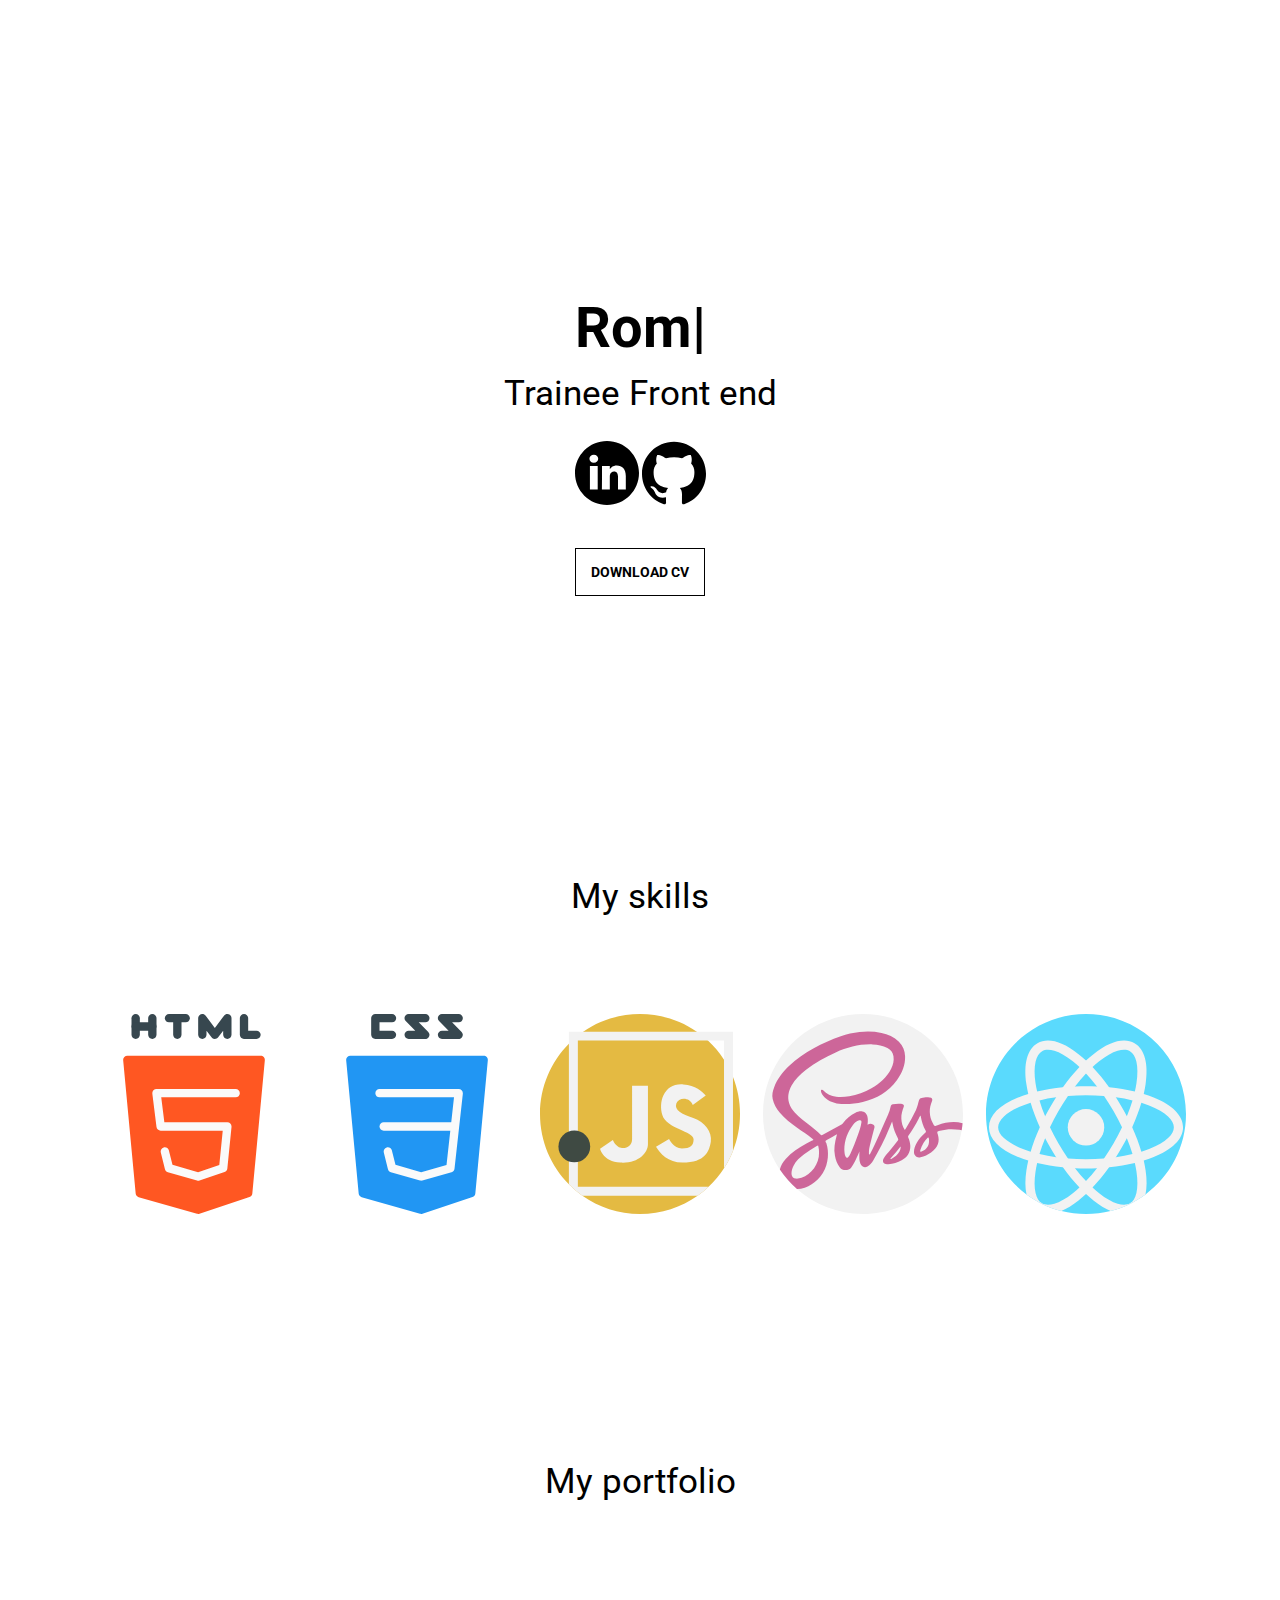
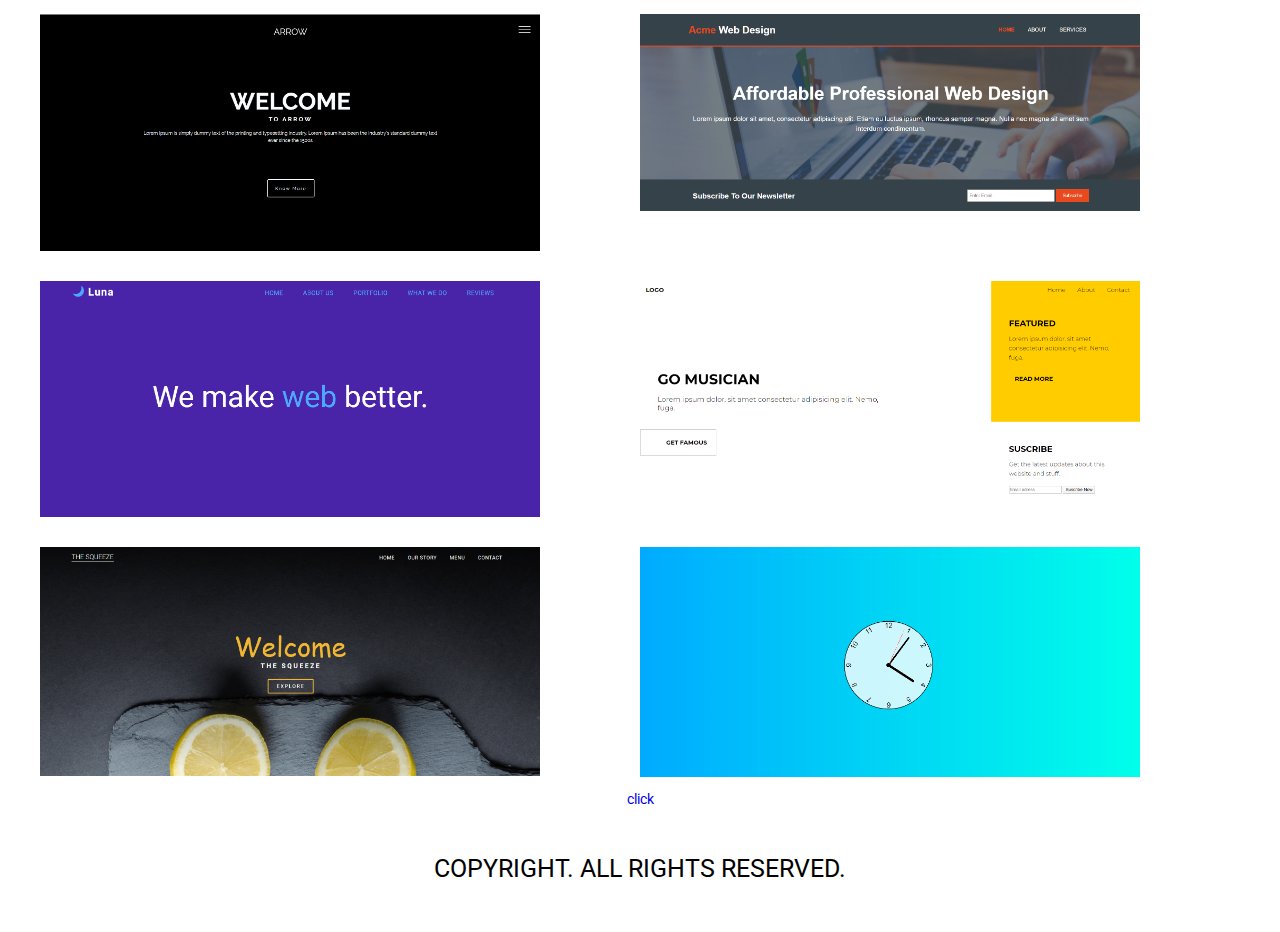
<file: index.html>
<!DOCTYPE html>
<html lang="en">
<head>
    <meta charset="UTF-8">
    <meta name="viewport" content="width=device-width, initial-scale=1.0">
    <meta http-equiv="X-UA-Compatible" content="ie=edge">
    <link rel="stylesheet" href="./style/style.css">
    <link rel="stylesheet" href="./style/reset-css.css">
    <script src="index.js"></script>
    <link href="https://fonts.googleapis.com/css?family=Roboto:400,700&display=swap&subset=cyrillic,cyrillic-ext" rel="stylesheet">
    <title>Portfolio</title>
</head>
<body>
    
    <section class="hero">

        <div class="hero-body">
            <div class="container">
                <h1 class="out"></h1>
                <h2>Trainee Front end</h2>
                <div class="logo-container">
                    <a href="https://www.linkedin.com/in/roman-bilynskyy-712235194/" target="_blank"><img src="./img/linkedin.svg" alt="" class="logo"></a>
                    <a href="https://github.com/bilyro" target="_blank"><img src="./img/github.svg" alt="" class="logo"></a>
                </div>
                <div class="cv">
                    <a href="./CV-2019.docx">DOWNLOAD CV</a>
                </div>
            </div>
        </div>

    </section >

    <section class="skills">

        <div class="container">
            <h2>My skills</h2>
            <div class="skills-icons">
                <div class="skills-icon">
                    <img src="./img/html-5.svg" alt="" class="skills-icon-img">
                </div>
                <div class="skills-icon">
                    <img src="./img/css.svg" alt="" class="skills-icon-img">
                </div>
                <div class="skills-icon">
                    <img src="./img/javascript.svg" alt="" class="skills-icon-img">
                </div>
                <div class="skills-icon">
                    <img src="./img/sass.svg" alt="" class="skills-icon-img">
                </div>
                <div class="skills-icon">
                    <img src="./img/react.svg" alt="" class="skills-icon-img">
                </div>
            </div>
        </div>

    </section>

    <section class="portfolio">

        <div class="container">
            <div class="portfolio-container">
                <h2>My portfolio</h2>
                <div class="portfolio-items">
                    <div class="portfolio-item">
                        <div class="portfolio-item-img">
                            <img src="./img/portfolio1.png" alt="">
                        </div>
                        <div class="portfolio-item-active">
                            <a href="./portfolio/portfolio1/index.html" target="_blank"><p>Rewiev</p></a>
                        </div>
                    </div>
                    <div class="portfolio-item">
                        <div class="portfolio-item-img">
                            <img src="./img/portfolio2.png" alt="">
                        </div>
                        <div class="portfolio-item-active">
                            <a href="./portfolio/porfolio2/index.html" target="_blank"><p>Rewiev</p></a>
                        </div>
                    </div>
                    <div class="portfolio-item">
                        <div class="portfolio-item-img">
                            <img src="./img/portfolio3.png" alt="">
                        </div>
                        <div class="portfolio-item-active">
                            <a href="./portfolio/portfolio3/index.html" target="_blank"><p>Rewiev</p></a>
                        </div>
                    </div>
                    <div class="portfolio-item">
                        <div class="portfolio-item-img">
                            <img src="./img/portfolio4.png" alt="">
                        </div>
                        <div class="portfolio-item-active">
                            <a href="./portfolio/portfolio4/index.html" target="_blank"><p>Rewiev</p></a>
                        </div>
                    </div>
                    <div class="portfolio-item">
                        <div class="portfolio-item-img">
                            <img src="./img/portfolio5.png" alt="">
                        </div>
                        <div class="portfolio-item-active">
                            <a href="./portfolio/portfolio5/index.html" target="_blank"><p>Rewiev</p></a>
                        </div>
                    </div>
                    <div class="portfolio-item">
                        <div class="portfolio-item-img">
                            <img src="./img/portfolio6.png" alt="">
                        </div>
                        <div class="portfolio-item-active">
                            <a href="./portfolio/clock/index.html" target="_blank"><p>Rewiev</p></a>
                        </div>
                    </div>
                </div>
            </div>
        </div>



    </section>

    <a href="./Cursor-homeworks/">click</a>

    <footer>
        <p>COPYRIGHT. ALL RIGHTS RESERVED.</p>
    </footer>

</body>
</html>
</file>
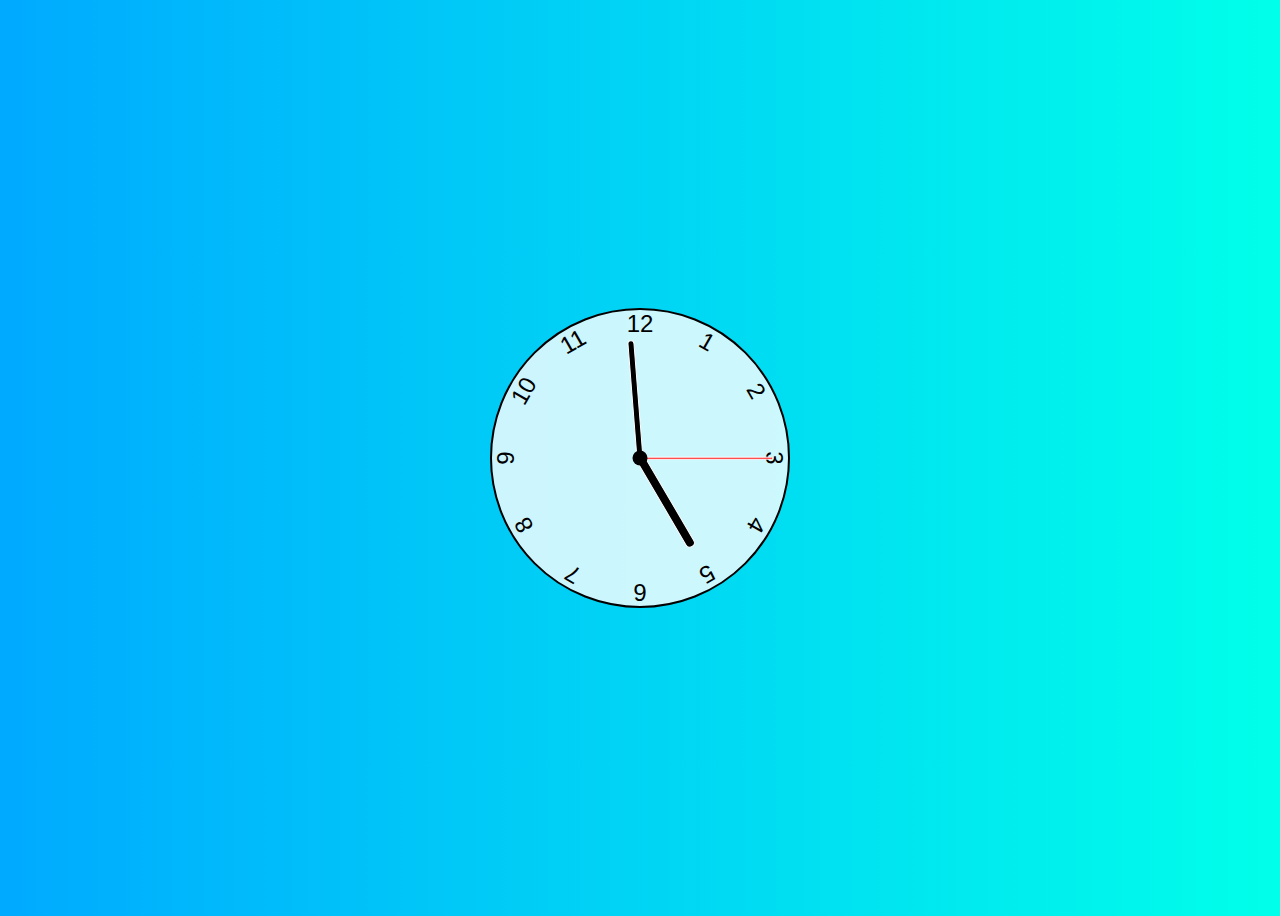
<file: portfolio/clock/index.html>
<!DOCTYPE html>
<html lang="en">
<head>
  <meta charset="UTF-8">
  <meta name="viewport" content="width=device-width, initial-scale=1.0">
  <meta http-equiv="X-UA-Compatible" content="ie=edge">
  <script defer src="script.js"></script>
  <link rel="stylesheet" href="style.css">
  <title>Clock</title>
</head>
<body>
  <div class="clock">
    <div class="hand hour" data-hour-hand></div>
    <div class="hand minute" data-minute-hand></div>
    <div class="hand second" data-second-hand></div>
    <div class="number number1">1</div>
    <div class="number number2">2</div>
    <div class="number number3">3</div>
    <div class="number number4">4</div>
    <div class="number number5">5</div>
    <div class="number number6">6</div>
    <div class="number number7">7</div>
    <div class="number number8">8</div>
    <div class="number number9">9</div>
    <div class="number number10">10</div>
    <div class="number number11">11</div>
    <div class="number number12">12</div>
  </div>
</body>
</html>
</file>
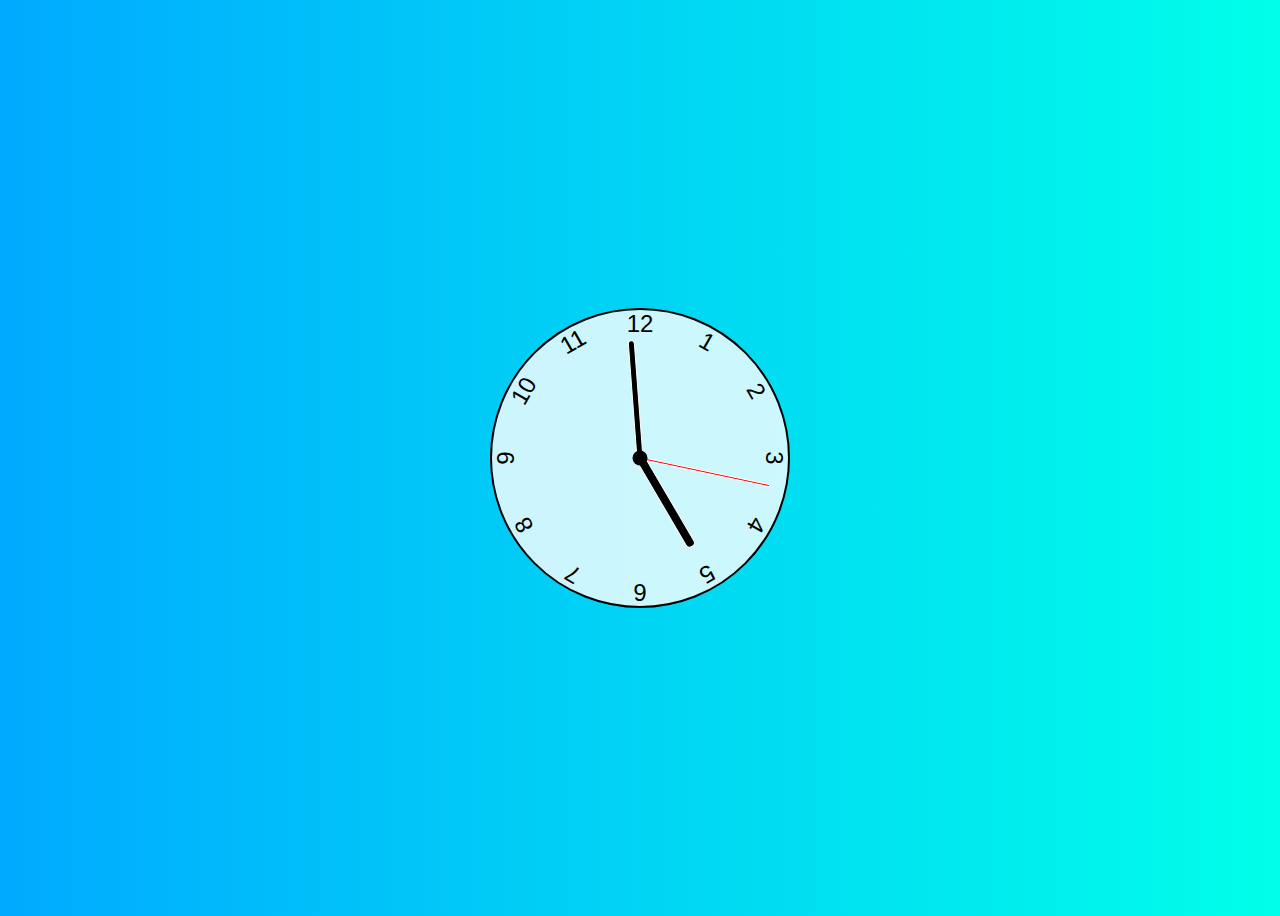
<file: portfolio/JavaScript-Clock/index.html>
<!DOCTYPE html>
<html lang="en">
<head>
  <meta charset="UTF-8">
  <meta name="viewport" content="width=device-width, initial-scale=1.0">
  <meta http-equiv="X-UA-Compatible" content="ie=edge">
  <link href="styles.css" rel="stylesheet">
  <script defer src="script.js"></script>
  <title>Clock</title>
</head>
<body>
  <div class="clock">
    <div class="hand hour" data-hour-hand></div>
    <div class="hand minute" data-minute-hand></div>
    <div class="hand second" data-second-hand></div>
    <div class="number number1">1</div>
    <div class="number number2">2</div>
    <div class="number number3">3</div>
    <div class="number number4">4</div>
    <div class="number number5">5</div>
    <div class="number number6">6</div>
    <div class="number number7">7</div>
    <div class="number number8">8</div>
    <div class="number number9">9</div>
    <div class="number number10">10</div>
    <div class="number number11">11</div>
    <div class="number number12">12</div>
  </div>
</body>
</html>
</file>
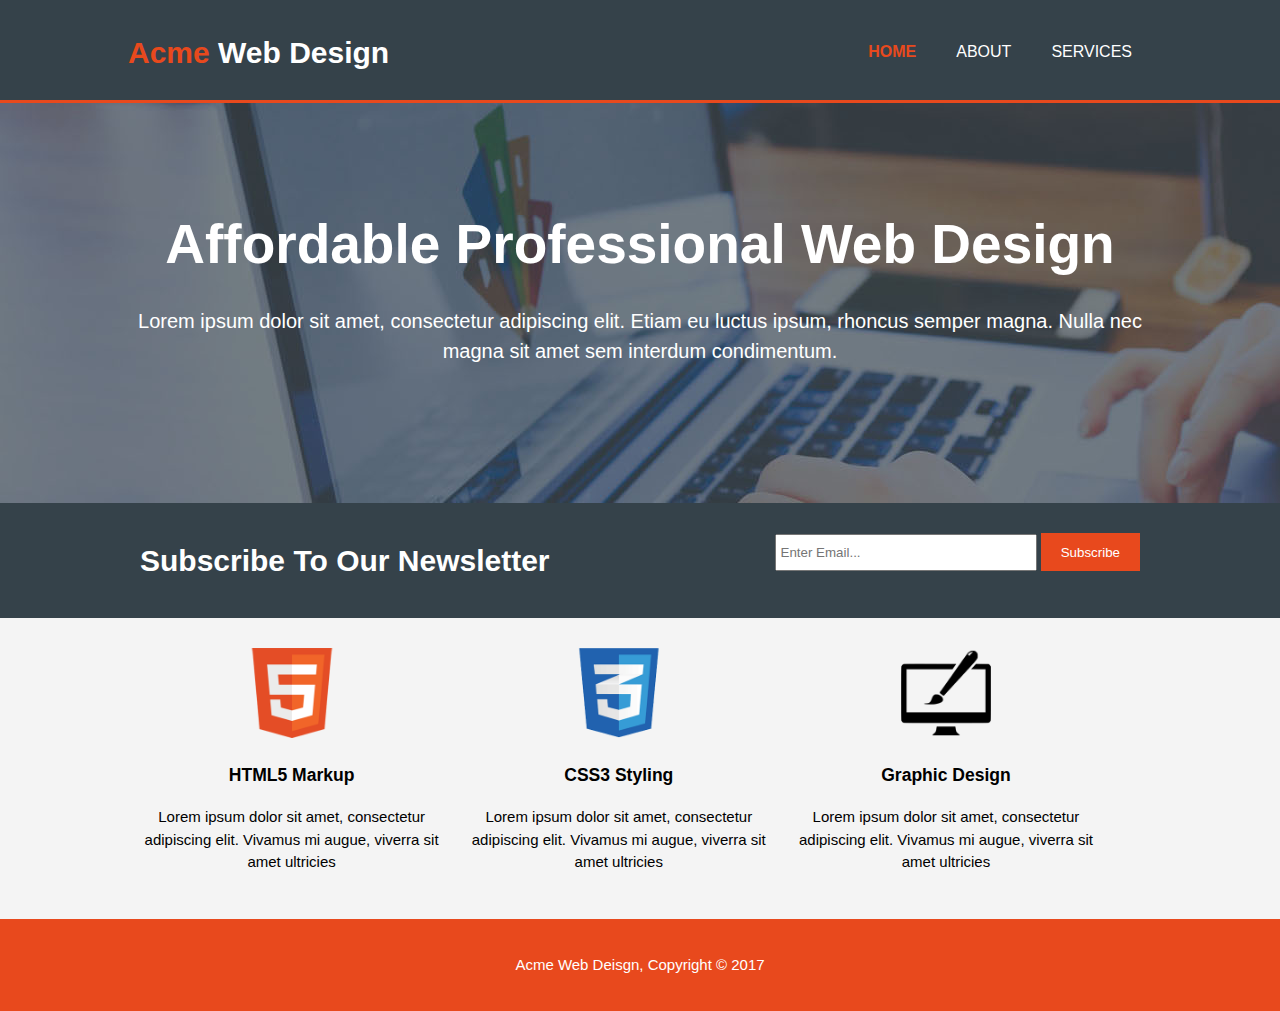
<file: portfolio/porfolio2/index.html>
<!DOCTYPE html>
<html>
  <head>
    <meta charset="utf-8">
    <meta name="viewport" content="width=device-width">
    <meta name="description" content="Affordable and professional web design">
	  <meta name="keywords" content="web design, affordable web design, professional web design">
  	<meta name="author" content="Brad Traversy">
    <title>Acme Web Deisgn | Welcome</title>
    <link rel="stylesheet" href="./css/style.css">
  </head>
  <body>
    <header>
      <div class="container">
        <div id="branding">
          <h1><span class="highlight">Acme</span> Web Design</h1>
        </div>
        <nav>
          <ul>
            <li class="current"><a href="index.html">Home</a></li>
            <li><a href="about.html">About</a></li>
            <li><a href="services.html">Services</a></li>
          </ul>
        </nav>
      </div>
    </header>

    <section id="showcase">
      <div class="container">
        <h1>Affordable Professional Web Design</h1>
        <p>Lorem ipsum dolor sit amet, consectetur adipiscing elit. Etiam eu luctus ipsum, rhoncus semper magna. Nulla nec magna sit amet sem interdum condimentum.</p>
      </div>
    </section>

    <section id="newsletter">
      <div class="container">
        <h1>Subscribe To Our Newsletter</h1>
        <form>
          <input type="email" placeholder="Enter Email...">
          <button type="submit" class="button_1">Subscribe</button>
        </form>
      </div>
    </section>

    <section id="boxes">
      <div class="container">
        <div class="box">
          <img src="./img/logo_html.png">
          <h3>HTML5 Markup</h3>
          <p>Lorem ipsum dolor sit amet, consectetur adipiscing elit. Vivamus mi augue, viverra sit amet ultricies</p>
        </div>
        <div class="box">
          <img src="./img/logo_css.png">
          <h3>CSS3 Styling</h3>
          <p>Lorem ipsum dolor sit amet, consectetur adipiscing elit. Vivamus mi augue, viverra sit amet ultricies</p>
        </div>
        <div class="box">
          <img src="./img/logo_brush.png">
          <h3>Graphic Design</h3>
          <p>Lorem ipsum dolor sit amet, consectetur adipiscing elit. Vivamus mi augue, viverra sit amet ultricies</p>
        </div>
      </div>
    </section>

    <footer>
      <p>Acme Web Deisgn, Copyright &copy; 2017</p>
    </footer>
  </body>
</html>
</file>
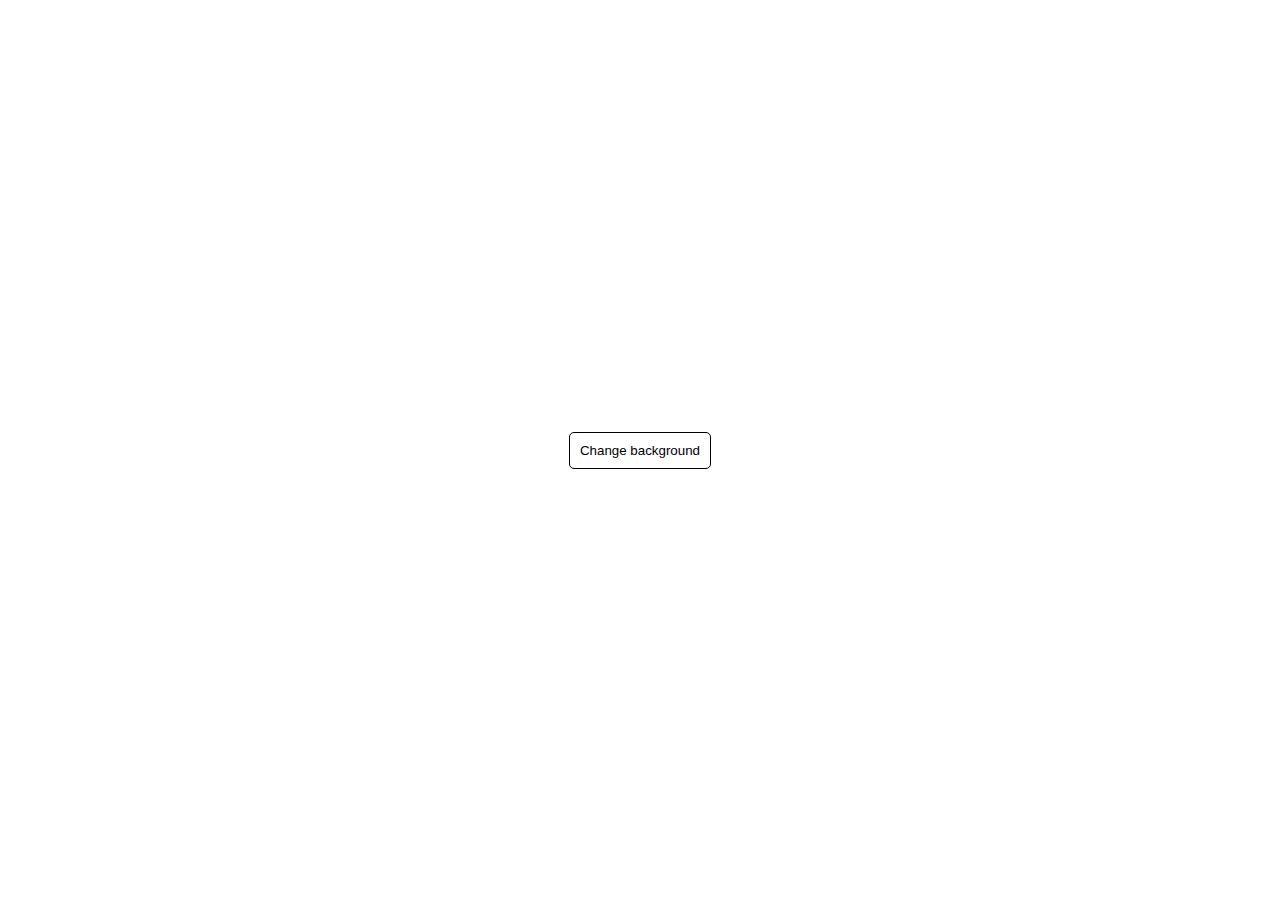
<file: portfolio/portfolio3/index.html>
<!DOCTYPE html>
<html lang="en">

<head>
    <meta charset="UTF-8" />
    <meta name="viewport" content="width=device-width, initial-scale=1.0" />
    <link rel="stylesheet" href="./style/style.css">
    <title>Document</title>
</head>

<body>
    <div class="page">
        <div class="container">
            <button class="btn">Change background</button>
        </div>
    </div>
    <script src="./main.js"></script>
</body>

</html>
</file>
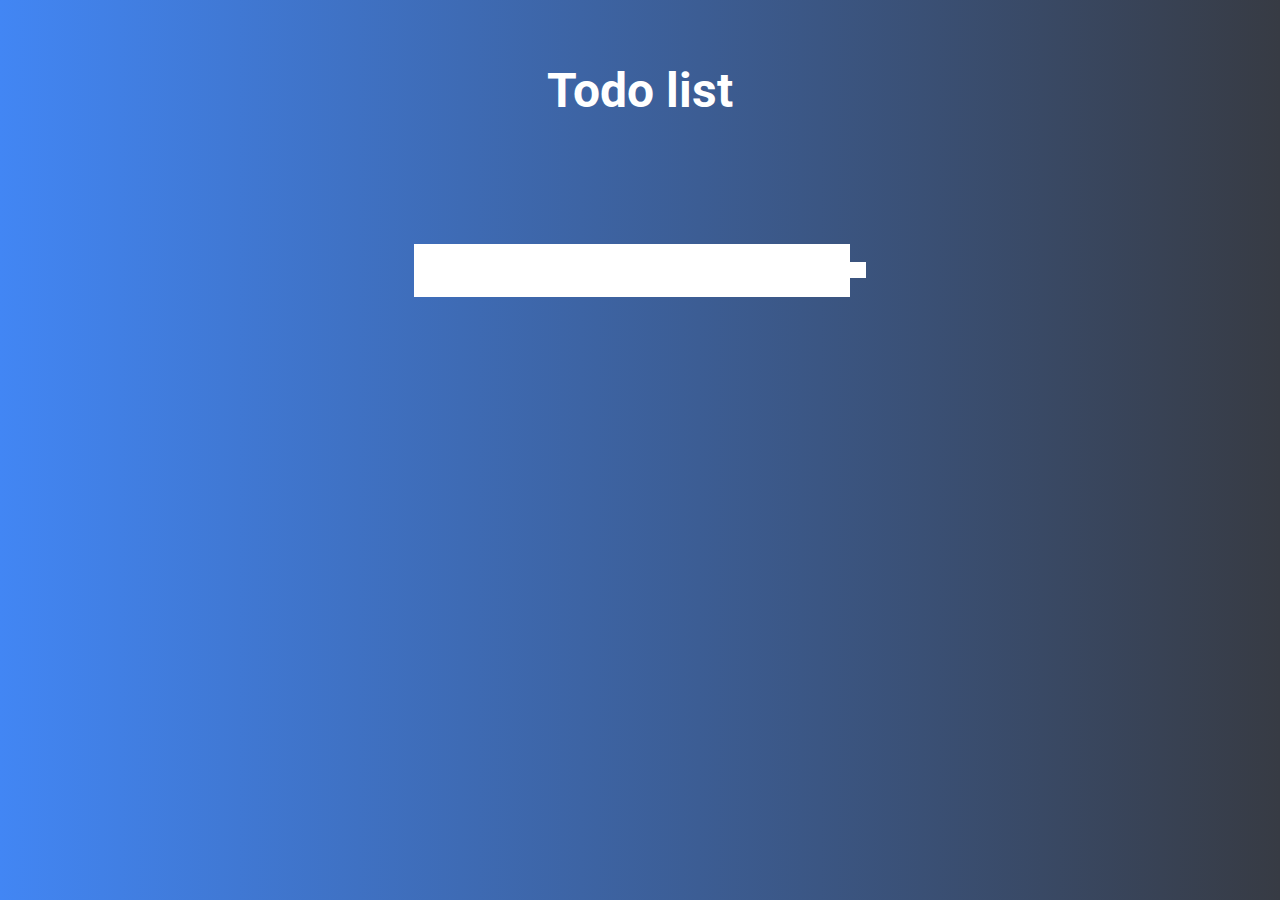
<file: portfolio/portfolio6/index.html>
<!DOCTYPE html>
<html lang="en">

<head>
    <meta charset="UTF-8">
    <meta name="viewport" content="width=device-width, initial-scale=1.0">
    <link rel="stylesheet" href="./style/style.css">
    <link rel="stylesheet" href="https://use.fontawesome.com/releases/v5.13.0/css/all.css"
        integrity="sha384-Bfad6CLCknfcloXFOyFnlgtENryhrpZCe29RTifKEixXQZ38WheV+i/6YWSzkz3V" crossorigin="anonymous">
    <link href="https://fonts.googleapis.com/css2?family=Roboto&display=swap" rel="stylesheet">
    <title>Document</title>
</head>

<body>

    <header>
        <h1>Todo list</h1>
    </header>
    <form class="input">
        <input type="text" class="todo__input">
        <button class="todo__button">
            <i class="far fa-plus-square"></i>
        </button>
    </form>
    <div class="todo__container">
        <ul class="todo__list"></ul>
    </div>

    <script src="./main.js"></script>
</body>

</html>
</file>
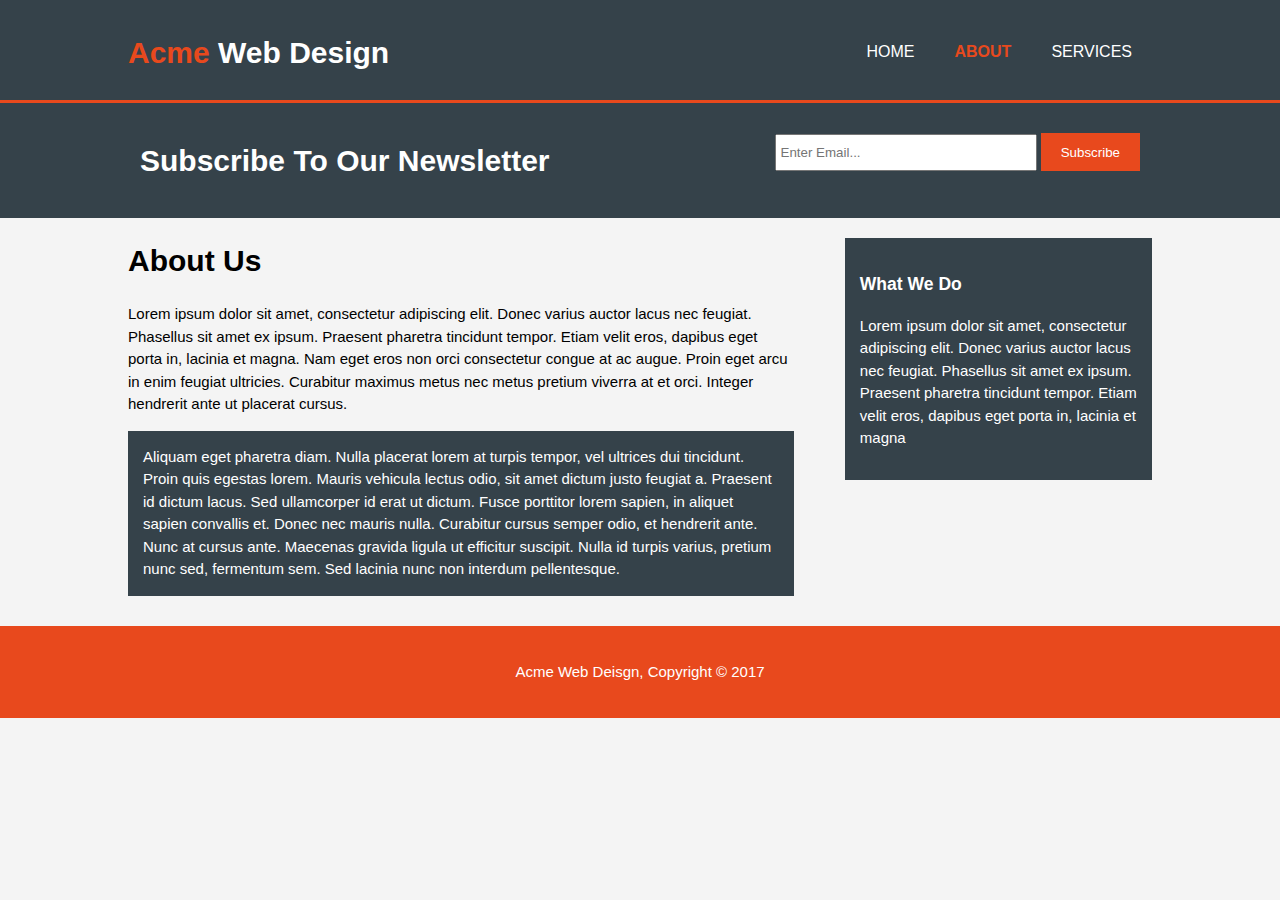
<file: portfolio/porfolio2/about.html>
<!DOCTYPE html>
<html>
  <head>
    <meta charset="utf-8">
    <meta name="viewport" content="width=device-width">
    <meta name="description" content="Affordable and professional web design">
	  <meta name="keywords" content="web design, affordable web design, professional web design">
  	<meta name="author" content="Brad Traversy">
    <title>Acme Web Deisgn | About</title>
    <link rel="stylesheet" href="./css/style.css">
  </head>
  <body>
    <header>
      <div class="container">
        <div id="branding">
          <h1><span class="highlight">Acme</span> Web Design</h1>
        </div>
        <nav>
          <ul>
            <li><a href="index.html">Home</a></li>
            <li class="current"><a href="about.html">About</a></li>
            <li><a href="services.html">Services</a></li>
          </ul>
        </nav>
      </div>
    </header>

    <section id="newsletter">
      <div class="container">
        <h1>Subscribe To Our Newsletter</h1>
        <form>
          <input type="email" placeholder="Enter Email...">
          <button type="submit" class="button_1">Subscribe</button>
        </form>
      </div>
    </section>

    <section id="main">
      <div class="container">
        <article id="main-col">
          <h1 class="page-title">About Us</h1>
          <p>
            Lorem ipsum dolor sit amet, consectetur adipiscing elit. Donec varius auctor lacus nec feugiat. Phasellus sit amet ex ipsum. Praesent pharetra tincidunt tempor. Etiam velit eros, dapibus eget porta in, lacinia et magna. Nam eget eros non orci consectetur congue at ac augue. Proin eget arcu in enim feugiat ultricies. Curabitur maximus metus nec metus pretium viverra at et orci. Integer hendrerit ante ut placerat cursus.
          </p>
          <p class="dark">
Aliquam eget pharetra diam. Nulla placerat lorem at turpis tempor, vel ultrices dui tincidunt. Proin quis egestas lorem. Mauris vehicula lectus odio, sit amet dictum justo feugiat a. Praesent id dictum lacus. Sed ullamcorper id erat ut dictum. Fusce porttitor lorem sapien, in aliquet sapien convallis et. Donec nec mauris nulla. Curabitur cursus semper odio, et hendrerit ante. Nunc at cursus ante. Maecenas gravida ligula ut efficitur suscipit. Nulla id turpis varius, pretium nunc sed, fermentum sem. Sed lacinia nunc non interdum pellentesque.
          </p>
        </article>

        <aside id="sidebar">
          <div class="dark">
            <h3>What We Do</h3>
            <p>Lorem ipsum dolor sit amet, consectetur adipiscing elit. Donec varius auctor lacus nec feugiat. Phasellus sit amet ex ipsum. Praesent pharetra tincidunt tempor. Etiam velit eros, dapibus eget porta in, lacinia et magna</p>
          </div>
        </aside>
      </div>
    </section>

    <footer>
      <p>Acme Web Deisgn, Copyright &copy; 2017</p>
    </footer>
  </body>
</html>
</file>
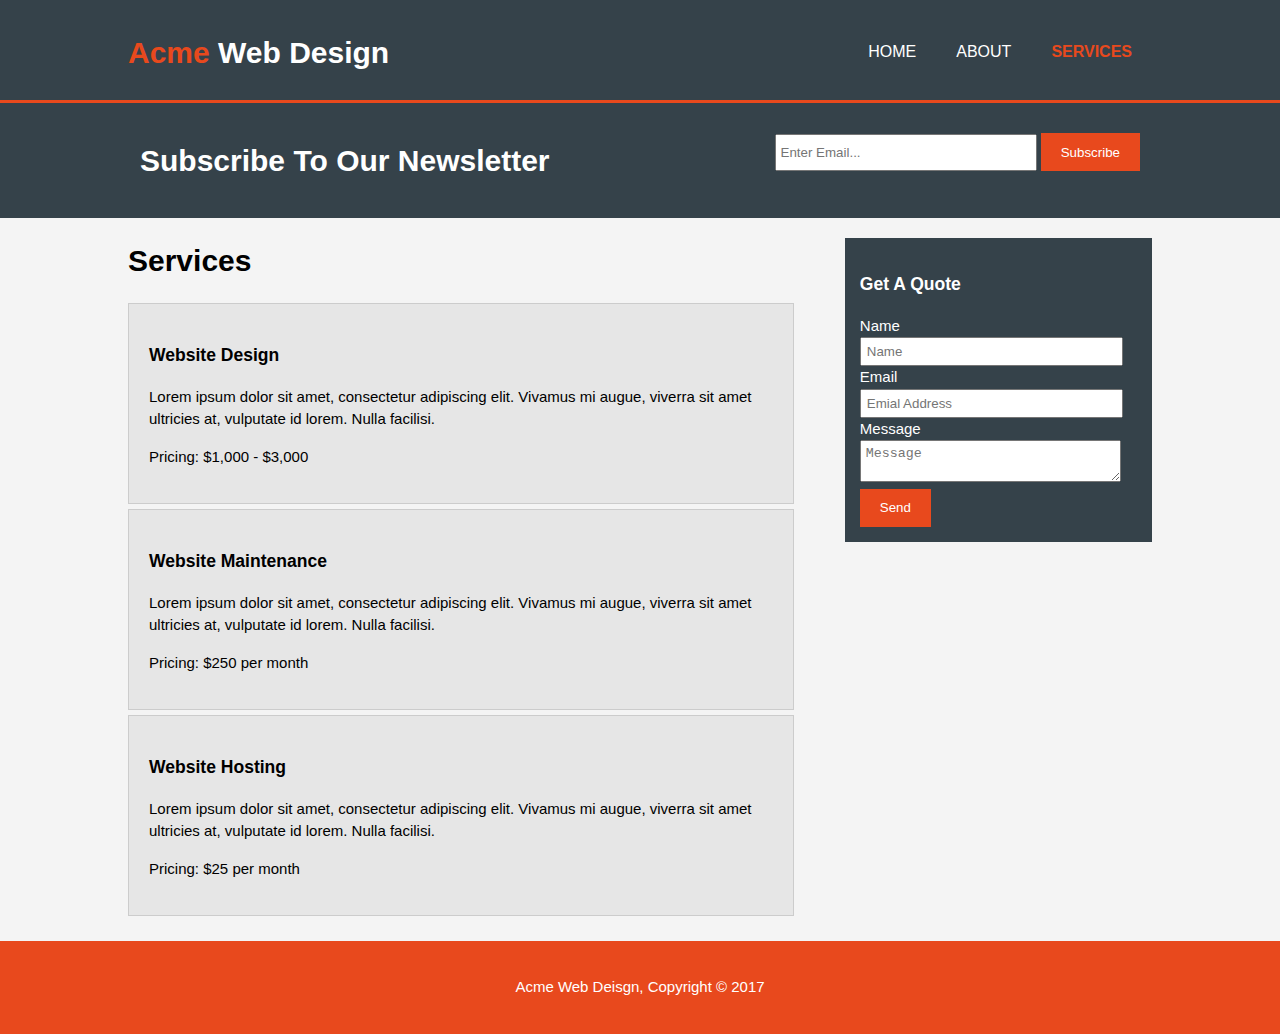
<file: portfolio/porfolio2/services.html>
<!DOCTYPE html>
<html>
  <head>
    <meta charset="utf-8">
    <meta name="viewport" content="width=device-width">
    <meta name="description" content="Affordable and professional web design">
	  <meta name="keywords" content="web design, affordable web design, professional web design">
  	<meta name="author" content="Brad Traversy">
    <title>Acme Web Deisgn | Services</title>
    <link rel="stylesheet" href="./css/style.css">
  </head>
  <body>
    <header>
      <div class="container">
        <div id="branding">
          <h1><span class="highlight">Acme</span> Web Design</h1>
        </div>
        <nav>
          <ul>
            <li><a href="index.html">Home</a></li>
            <li><a href="about.html">About</a></li>
            <li class="current"><a href="services.html">Services</a></li>
          </ul>
        </nav>
      </div>
    </header>

    <section id="newsletter">
      <div class="container">
        <h1>Subscribe To Our Newsletter</h1>
        <form>
          <input type="email" placeholder="Enter Email...">
          <button type="submit" class="button_1">Subscribe</button>
        </form>
      </div>
    </section>

    <section id="main">
      <div class="container">
        <article id="main-col">
          <h1 class="page-title">Services</h1>
          <ul id="services">
            <li>
              <h3>Website Design</h3>
              <p>Lorem ipsum dolor sit amet, consectetur adipiscing elit. Vivamus mi augue, viverra sit amet ultricies at, vulputate id lorem. Nulla facilisi.</p>
						  <p>Pricing: $1,000 - $3,000</p>
            </li>
            <li>
              <h3>Website Maintenance</h3>
              <p>Lorem ipsum dolor sit amet, consectetur adipiscing elit. Vivamus mi augue, viverra sit amet ultricies at, vulputate id lorem. Nulla facilisi.</p>
						  <p>Pricing: $250 per month</p>
            </li>
            <li>
              <h3>Website Hosting</h3>
              <p>Lorem ipsum dolor sit amet, consectetur adipiscing elit. Vivamus mi augue, viverra sit amet ultricies at, vulputate id lorem. Nulla facilisi.</p>
						  <p>Pricing: $25 per month</p>
            </li>
          </ul>
        </article>

        <aside id="sidebar">
          <div class="dark">
            <h3>Get A Quote</h3>
            <form class="quote">
  						<div>
  							<label>Name</label><br>
  							<input type="text" placeholder="Name">
  						</div>
  						<div>
  							<label>Email</label><br>
  							<input type="email" placeholder="Emial Address">
  						</div>
  						<div>
  							<label>Message</label><br>
  							<textarea placeholder="Message"></textarea>
  						</div>
  						<button class="button_1" type="submit">Send</button>
					</form>
          </div>
        </aside>
      </div>
    </section>

    <footer>
      <p>Acme Web Deisgn, Copyright &copy; 2017</p>
    </footer>
  </body>
</html>
</file>
<file: style/style.css>
body {
  font-family: 'Roboto', sans-serif;
  text-align: center;
}

h1 {
  font-weight: 700;
  font-size: 4rem;
  padding-top: 300px;
  padding-bottom: 20px;
}

h2 {
  font-weight: 400;
  font-size: 2.5rem;
}

.logo {
  width: 64px;
  margin: 30px 0;
}

.cv {
  margin-top: 30px;
}

.cv a {
  color: black;
  font-weight: 700;
  border: solid black 1px;
  padding: 15px;
}

.cv a:hover {
  color: white;
  background-color: black;
}

.container {
  margin: auto;
  max-width: 1200px;
}

.skills {
  margin-top: 300px;
}

.skills-icons {
  margin-top: 100px;
  margin-bottom: 250px;
}

.skills-icon {
  display: inline;
}

.skills-icon-img {
  width: 200px;
  height: 200px;
  margin: 0 10px;
}

.portfolio-items {
  display: -ms-grid;
  display: grid;
  -ms-grid-columns: 1fr 1fr;
      grid-template-columns: 1fr 1fr;
  margin-top: 100px;
}

.portfolio-item {
  width: 500px;
  position: relative;
}

.portfolio-item img {
  max-width: 100%;
  margin: 15px 0;
}

.porfolio-item-img {
  position: relative;
}

.portfolio-item-active {
  background-color: rgba(0, 0, 0, 0.9);
  width: 100%;
  height: 100%;
  position: absolute;
  top: 50%;
  left: 50%;
  -webkit-transform: translate(-50%, -50%);
          transform: translate(-50%, -50%);
  opacity: 0;
}

.portfolio-item-active a p {
  color: #D8212B;
  position: absolute;
  top: 50%;
  left: 50%;
  -webkit-transform: translate(-50%, -50%);
          transform: translate(-50%, -50%);
  border: 2px solid #D8212B;
  padding: 20px 30px;
  border-radius: 5%;
}

.portfolio-item-active a p:hover {
  background-color: #D8212B;
  color: black;
}

.portfolio-item-active:hover {
  -webkit-transition: linear .5s;
  transition: linear .5s;
  opacity: 1;
}

footer p {
  margin-top: 50px;
  font-size: 1.8rem;
  padding-bottom: 50px;
}

@media screen and (max-width: 1020px) {
  .portfolio-items {
    -ms-grid-columns: 1fr;
        grid-template-columns: 1fr;
  }
}

@media screen and (max-width: 500px) {
  .portfolio-item img {
    width: 350px;
  }
  .skills-icon-img {
    width: 98px;
    height: 98px;
  }
}
</file>
<file: portfolio/clock/style.css>
*, *::after, *::before {
    box-sizing: border-box;
    font-family: Gotham Rounded, sans-serif;
  }
  
  body {
    background: linear-gradient(to right, hsl(200, 100%, 50%), hsl(175, 100%, 50%));
    display: flex;
    justify-content: center;
    align-items: center;
    min-height: 100vh;
    overflow: hidden;
  }
  
  .clock {
    width: 300px;
    height: 300px;
    background-color: rgba(255, 255, 255, .8);
    border-radius: 50%;
    border: 2px solid black;
    position: relative;
  }
  
  .clock .number {
    --rotation: 0;
    position: absolute;
    width: 100%;
    height: 100%;
    text-align: center;
    transform: rotate(var(--rotation));
    font-size: 1.5rem;
  }
  
  .clock .number1 { --rotation: 30deg; }
  .clock .number2 { --rotation: 60deg; }
  .clock .number3 { --rotation: 90deg; }
  .clock .number4 { --rotation: 120deg; }
  .clock .number5 { --rotation: 150deg; }
  .clock .number6 { --rotation: 180deg; }
  .clock .number7 { --rotation: 210deg; }
  .clock .number8 { --rotation: 240deg; }
  .clock .number9 { --rotation: 270deg; }
  .clock .number10 { --rotation: 300deg; }
  .clock .number11 { --rotation: 330deg; }
  
  .clock .hand {
    --rotation: 0;
    position: absolute;
    bottom: 50%;
    left: 50%;
    border: 1px solid white;
    border-top-left-radius: 10px;
    border-top-right-radius: 10px;
    transform-origin: bottom;
    z-index: 10;
    transform: translateX(-50%) rotate(calc(var(--rotation) * 1deg));
  }
  
  .clock::after {
    content: '';
    position: absolute;
    background-color: black;
    z-index: 11;
    width: 15px;
    height: 15px;
    top: 50%;
    left: 50%;
    transform: translate(-50%, -50%);
    border-radius: 50%;
  }
  
  .clock .hand.second {
    width: 3px;
    height: 45%;
    background-color: red;
  }
  
  .clock .hand.minute {
    width: 7px;
    height: 40%;
    background-color: black;
  }
  
  .clock .hand.hour {
    width: 10px;
    height: 35%;
    background-color: black;
  }
</file>
<file: portfolio/JavaScript-Clock/styles.css>
*, *::after, *::before {
  box-sizing: border-box;
  font-family: Gotham Rounded, sans-serif;
}

body {
  background: linear-gradient(to right, hsl(200, 100%, 50%), hsl(175, 100%, 50%));
  display: flex;
  justify-content: center;
  align-items: center;
  min-height: 100vh;
  overflow: hidden;
}

.clock {
  width: 300px;
  height: 300px;
  background-color: rgba(255, 255, 255, .8);
  border-radius: 50%;
  border: 2px solid black;
  position: relative;
}

.clock .number {
  --rotation: 0;
  position: absolute;
  width: 100%;
  height: 100%;
  text-align: center;
  transform: rotate(var(--rotation));
  font-size: 1.5rem;
}

.clock .number1 { --rotation: 30deg; }
.clock .number2 { --rotation: 60deg; }
.clock .number3 { --rotation: 90deg; }
.clock .number4 { --rotation: 120deg; }
.clock .number5 { --rotation: 150deg; }
.clock .number6 { --rotation: 180deg; }
.clock .number7 { --rotation: 210deg; }
.clock .number8 { --rotation: 240deg; }
.clock .number9 { --rotation: 270deg; }
.clock .number10 { --rotation: 300deg; }
.clock .number11 { --rotation: 330deg; }

.clock .hand {
  --rotation: 0;
  position: absolute;
  bottom: 50%;
  left: 50%;
  border: 1px solid white;
  border-top-left-radius: 10px;
  border-top-right-radius: 10px;
  transform-origin: bottom;
  z-index: 10;
  transform: translateX(-50%) rotate(calc(var(--rotation) * 1deg));
}

.clock::after {
  content: '';
  position: absolute;
  background-color: black;
  z-index: 11;
  width: 15px;
  height: 15px;
  top: 50%;
  left: 50%;
  transform: translate(-50%, -50%);
  border-radius: 50%;
}

.clock .hand.second {
  width: 3px;
  height: 45%;
  background-color: red;
}

.clock .hand.minute {
  width: 7px;
  height: 40%;
  background-color: black;
}

.clock .hand.hour {
  width: 10px;
  height: 35%;
  background-color: black;
}
</file>
<file: portfolio/porfolio2/css/style.css>
body{
  font: 15px/1.5 Arial, Helvetica, sans-serif;
  padding:0;
  margin:0;
  background-color:#f4f4f4;
}

/* Global */
.container{
  width:80%;
  margin:auto;
  overflow:hidden;
}

ul{
  margin:0;
  padding:0;
}

.button_1{
  height:38px;
  background:#e8491d;
  border:0;
  padding-left: 20px;
  padding-right:20px;
  color:#ffffff;
}

.dark{
  padding:15px;
  background:#35424a;
  color:#ffffff;
  margin-top:10px;
  margin-bottom:10px;
}

/* Header **/
header{
  background:#35424a;
  color:#ffffff;
  padding-top:30px;
  min-height:70px;
  border-bottom:#e8491d 3px solid;
}

header a{
  color:#ffffff;
  text-decoration:none;
  text-transform: uppercase;
  font-size:16px;
}

header li{
  float:left;
  display:inline;
  padding: 0 20px 0 20px;
}

header #branding{
  float:left;
}

header #branding h1{
  margin:0;
}

header nav{
  float:right;
  margin-top:10px;
}

header .highlight, header .current a{
  color:#e8491d;
  font-weight:bold;
}

header a:hover{
  color:#cccccc;
  font-weight:bold;
}

/* Showcase */
#showcase{
  min-height:400px;
  background:url('../img/showcase.jpg') no-repeat 0 -400px;
  text-align:center;
  color:#ffffff;
}

#showcase h1{
  margin-top:100px;
  font-size:55px;
  margin-bottom:10px;
}

#showcase p{
  font-size:20px;
}

/* Newsletter */
#newsletter{
  padding:15px;
  color:#ffffff;
  background:#35424a
}

#newsletter h1{
  float:left;
}

#newsletter form {
  float:right;
  margin-top:15px;
}

#newsletter input[type="email"]{
  padding:4px;
  height:25px;
  width:250px;
}

/* Boxes */
#boxes{
  margin-top:20px;
}

#boxes .box{
  float:left;
  text-align: center;
  width:30%;
  padding:10px;
}

#boxes .box img{
  width:90px;
}

/* Sidebar */
aside#sidebar{
  float:right;
  width:30%;
  margin-top:10px;
}

aside#sidebar .quote input, aside#sidebar .quote textarea{
  width:90%;
  padding:5px;
}

/* Main-col */
article#main-col{
  float:left;
  width:65%;
}

/* Services */
ul#services li{
  list-style: none;
  padding:20px;
  border: #cccccc solid 1px;
  margin-bottom:5px;
  background:#e6e6e6;
}

footer{
  padding:20px;
  margin-top:20px;
  color:#ffffff;
  background-color:#e8491d;
  text-align: center;
}

/* Media Queries */
@media(max-width: 768px){
  header #branding,
  header nav,
  header nav li,
  #newsletter h1,
  #newsletter form,
  #boxes .box,
  article#main-col,
  aside#sidebar{
    float:none;
    text-align:center;
    width:100%;
  }

  header{
    padding-bottom:20px;
  }

  #showcase h1{
    margin-top:40px;
  }

  #newsletter button, .quote button{
    display:block;
    width:100%;
  }

  #newsletter form input[type="email"], .quote input, .quote textarea{
    width:100%;
    margin-bottom:5px;
  }
}
</file>
<file: portfolio/portfolio3/style/style.css>
* {
    margin: 0;
    box-sizing: border-box;
}

.container {
    height: 100vh;
    display: flex;
    justify-content: center;
    align-items: center;
}

.btn {
    background-color: white;
    padding: 10px;
    border-radius: 5px;
    border: 1px solid black;
}

.btn:hover {
    background-color: black;
    color: white;
    transition: background-color .5s;
    -webkit-transition: background-color .5s;
    -o-transition: background-color .5s;
    -moz-transition: background-color .5s;
}
</file>
<file: portfolio/portfolio6/style/style.css>
* {
    padding: 0;
    margin: 0;
    box-sizing: border-box;
}

body {
    background: #373B44;
    background: -webkit-linear-gradient(to right, #4286f4, #373B44);
    background: linear-gradient(to right, #4286f4, #373B44);
    color: white;
    font-family: 'Roboto', sans-serif;
    min-height: 100vh;
}

header {
    font-size: 1.5rem;
}

header,
form {
    min-height: 20vh;
    display: flex;
    justify-content: center;
    align-items: center;
}

form input,
form button {
    padding: 0.5rem;
    font-size: 2rem;
    border: none;
    background: white;
}

form button {
    color: #4286f4;
    background: white;
    cursor: pointer;
    transition: all .3s ease;
}

form button:hover {
    color: white;
    background: #4286f4;
}

.todo__container {
    display: flex;
    justify-content: center;
    align-items: center;
}

.todo__list {
    width: 30%;
    list-style: none;
}

.todo {
    margin: 0.5rem;
    background: white;
    color: black;
    font-size: 1.5rem;
    display: flex;
    justify-content: space-between;
    align-items: center;
}

.todo li {
    flex: 1;
}

.trash__btn,
.complete__btn {
    background: #4286f4;
    color: white;
    border: none;
    padding: 1rem;
    cursor: pointer;
    font-size: 1rem;
}

.complete__btn {
    background: green;
}

.todo__item {
    padding: 0 .5rem;
}

.fa-trash,
.fa-check {
    pointer-events: none;
}

.completed {
    text-decoration: line-through;
    opacity: .5;
}
</file>
